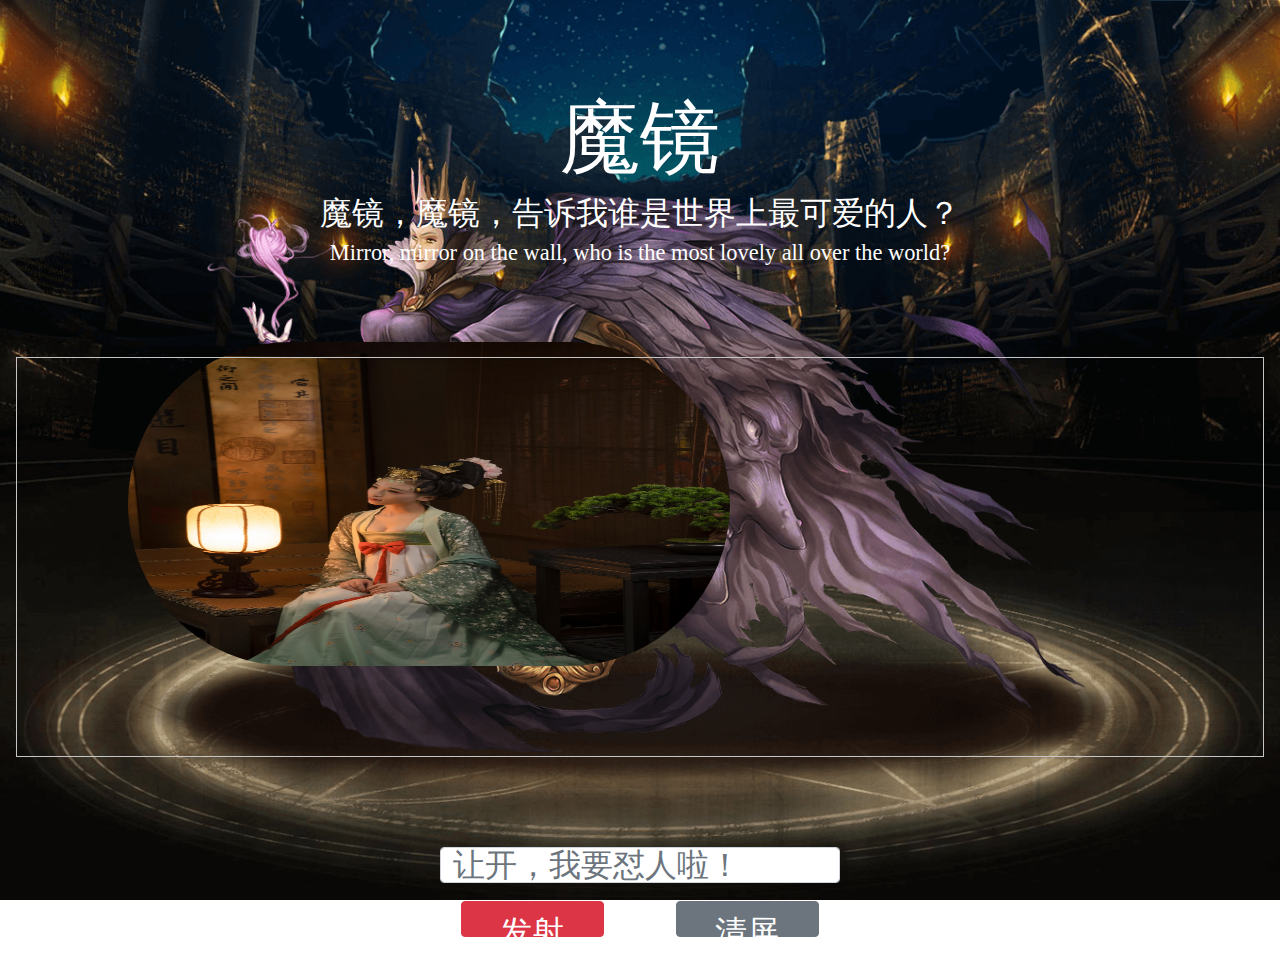
<file: Valentine/index.html>
<!DOCTYPE html>
<html lang="en">

<head>
    <meta charset="UTF-8">
    <meta http-equiv="X-UA-Compatible" content="IE=edge">
    <link rel="stylesheet" type="text/css" href="https://cdnjs.cloudflare.com/ajax/libs/twitter-bootstrap/4.1.1/css/bootstrap.css">
    <link rel="stylesheet" type="text/css" href="css/dm.css">
    <script src="https://cdnjs.cloudflare.com/ajax/libs/jquery/3.3.1/jquery.min.js"></script>
    <script src="https://cdnjs.cloudflare.com/ajax/libs/twitter-bootstrap/4.1.1/js/bootstrap.min.js"></script>
    <script src="js/dm.js"></script>
    <title>程序员小周❤️</title>
</head>
<body>
    <img class="photo" src="./img/cmx01.JPG" alt="">
    <div class="hd">
        <h1 class="hd-tit">魔镜</h1>
        <h2 class="hd-sum1">魔镜，魔镜，告诉我谁是世界上最可爱的人？</h2>
        <h3 class="hd-sum2">Mirror, mirror on the wall, who is the most lovely all over the world? </h3>
    </div>
    <div id="barrage" class="barrage mx-3 ">
    </div>
    <div class="send row justify-content-center">
        <form action="#">
            <input id="sendInput" class="form-control" type="text" placeholder="让开，我要怼人啦！">
            <div class="form-group row justify-content-around">
                <button id="send" class="col-4 btn btn-danger">发射</button>
                <button id="clean" class="col-4 btn btn-secondary">清屏</button>
            </div>
        </form>
    </div>
</body>

</html>
</file>
<file: Valentine/css/dm.css>
*{margin: 0;padding: 0;}

body{
    background: url("../img/bg.png") no-repeat center center fixed;
    background-size: cover;
}
.hd {
    margin-top: 10vh;
}
.hd-tit{
    color: #FFFFFF;
    text-align: center;
    font-size: 5rem;
    font-family: 'Condiment', cursive;
}
.hd-sum1{
    color: #FFFFFF;
    text-align: center;
    font-size: 2rem;
    font-family: 'Condiment', cursive;
}
.hd-sum2{
    color: #FFFFFF;
    text-align: center;
    font-size: 1.4rem;
    font-family: 'Condiment', cursive;
}

.photo {
    width: 47vw;
    height: 36vh;
    position: absolute;
    top: 38vh;
    left: 10vw;
    border-radius: 60vw;
}

.barrage{
    border: 1px solid rgb(197, 197, 197);
    height: 400px;
    margin: 10vh auto;
    position: relative;
}
.send>form{
    width: 400px;
    z-index: 9999;
}

.form-control {
    height: 4vh;
    font-size: 2rem;
    margin-bottom: 2vh;
}
.btn {
    height: 4vh;
    font-size: 2rem;
}
</file>
